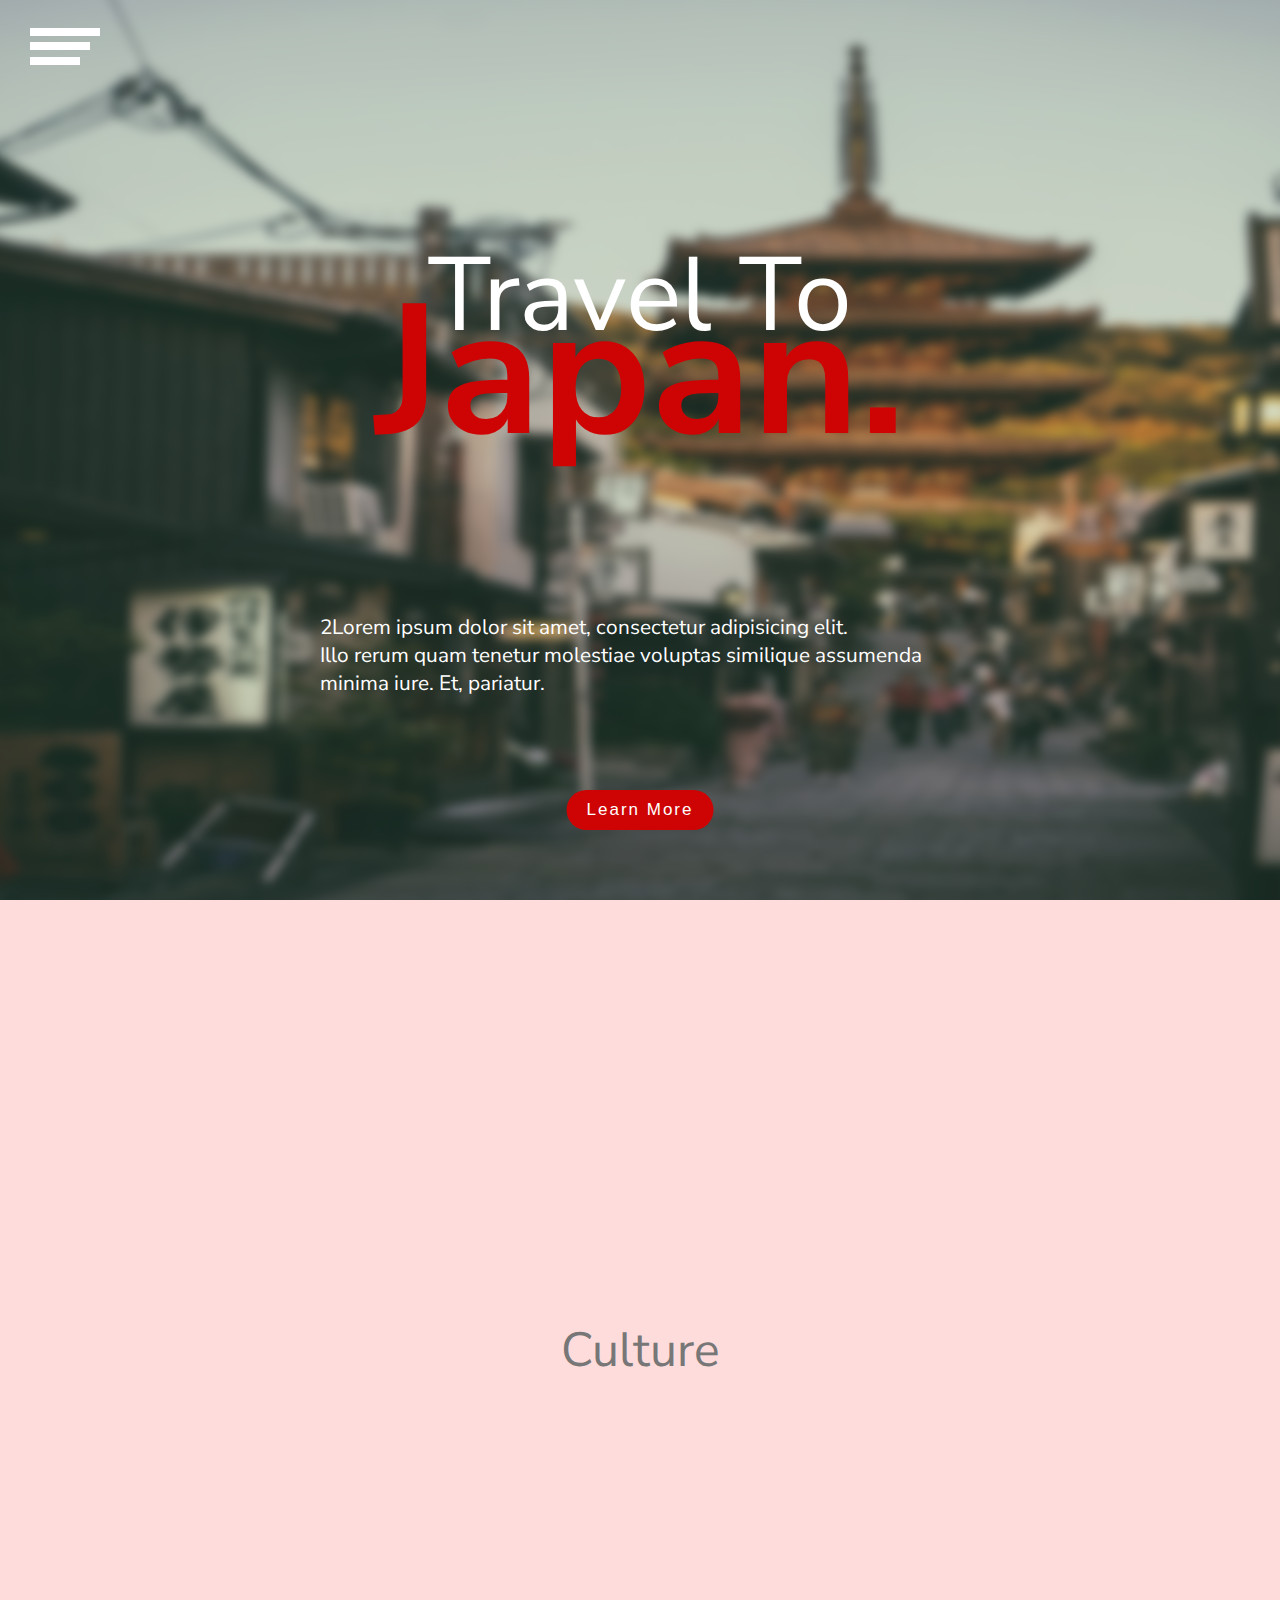
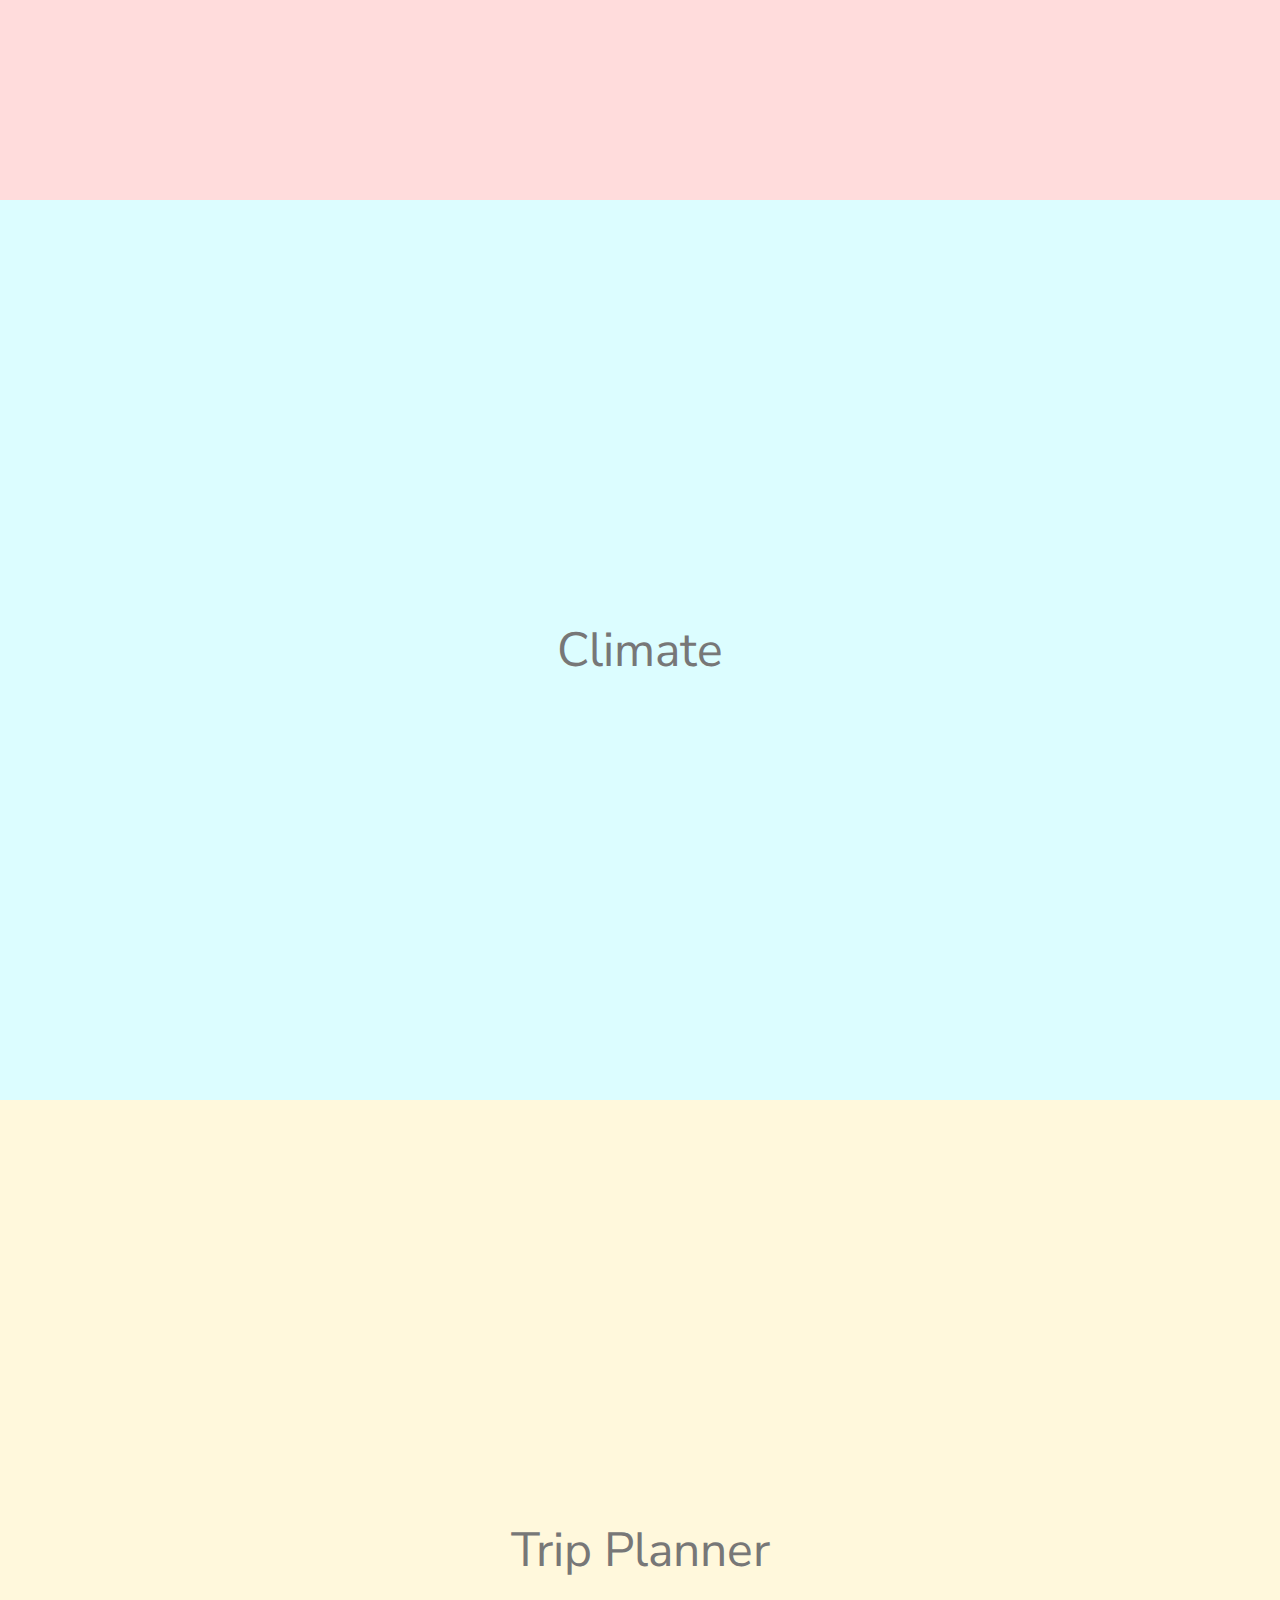
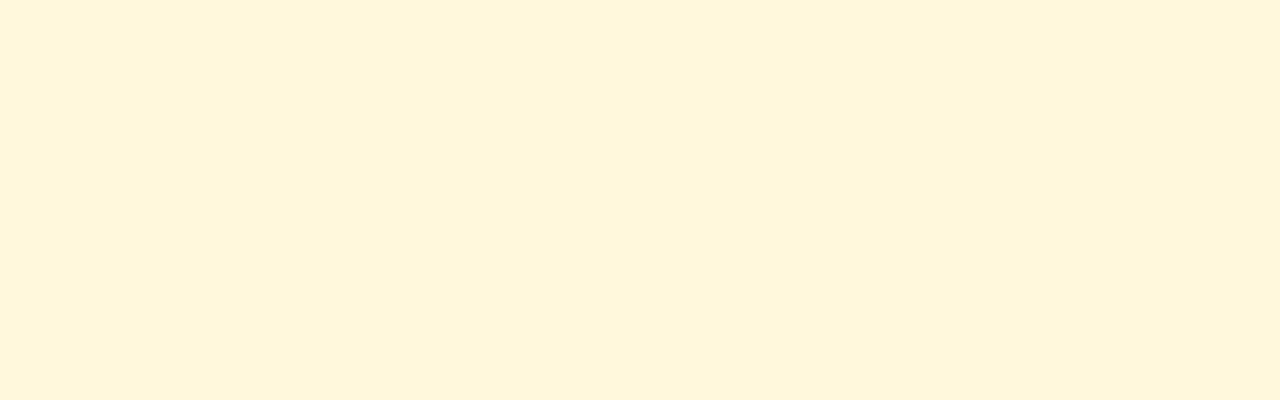
<file: index.html>
<!DOCTYPE html>
<html lang="en">
<head>
    <meta charset="UTF-8">
    <meta http-equiv="X-UA-Compatible" content="IE=edge">
    <meta name="viewport" content="width=device-width, initial-scale=1.0">
    <title>Travel Landing Page - Japan v5</title>
    <link rel="stylesheet" href="styles.css">
                      <!-- fav icon -->
<link rel="apple-touch-icon" sizes="57x57" href="images/favicon/apple-icon-57x57.png">
<link rel="apple-touch-icon" sizes="60x60" href="images/favicon/apple-icon-60x60.png">
<link rel="apple-touch-icon" sizes="72x72" href="images/favicon/apple-icon-72x72.png">
<link rel="apple-touch-icon" sizes="76x76" href="images/favicon/apple-icon-76x76.png">
<link rel="apple-touch-icon" sizes="114x114" href="images/favicon/apple-icon-114x114.png">
<link rel="apple-touch-icon" sizes="120x120" href="images/favicon/apple-icon-120x120.png">
<link rel="apple-touch-icon" sizes="144x144" href="images/favicon/apple-icon-144x144.png">
<link rel="apple-touch-icon" sizes="152x152" href="images/favicon/apple-icon-152x152.png">
<link rel="apple-touch-icon" sizes="180x180" href="images/favicon/apple-icon-180x180.png">
<link rel="icon" type="image/png" sizes="192x192"  href="images/favicon/android-icon-192x192.png">
<link rel="icon" type="image/png" sizes="32x32" href="images/favicon/favicon-32x32.png">
<link rel="icon" type="image/png" sizes="96x96" href="images/favicon/favicon-96x96.png">
<link rel="icon" type="image/png" sizes="16x16" href="images/favicon/favicon-16x16.png">
<link rel="manifest" href="/manifest.json">
<meta name="msapplication-TileColor" content="#ffffff">
<meta name="msapplication-TileImage" content="/ms-icon-144x144.png">
<meta name="theme-color" content="#ffffff">
  </head>
<body>
  <div class="landing">
    <nav>
      <div class="snav">
        <div class="hamburger-menu">
          <div id="topline" class="line line-1"></div>
          <div id="middleline" class="line line-2"></div>
          <div id="bottomline" class="line line-3"></div>
        </div>
        <ul class="nav-list">
          <li class="nav-item">
            <a href="index.html" class="nav-link">Home</a>
          </li>
          <li class="nav-item">
            <a href="#culture" class="nav-link">Culture</a>
          </li>
          <li class="nav-item">
            <a href="#climate" class="nav-link">Climate</a>
          </li>
          <li class="nav-item">
            <a href="#planner" class="nav-link">Trip Planner</a>
          </li>
        </ul>
      </div>
      <div class="main-nav">
        <ul>
          <a href="#">
            <li>Home</li>
          </a>
          <a href="#culture">
            <li>Culture</li>
          </a>
          <a href="#climate"> 
            <li>Climate</li>
          </a>
          <a href="#planner">
            <li>Trip Planner</li>
          </a>
        </ul>
      </div>
      <img class="search-icon" src="/images/search.png">
    </nav>
    <div class="grid-container">
      <main>
        <h1>Travel To<span>Japan.</span></h1>
          <p class="desc">
            2Lorem ipsum dolor sit amet, consectetur adipisicing elit.<br>
            Illo rerum quam tenetur molestiae voluptas similique assumenda<br>
            minima iure. Et, pariatur.
          </p>
          <a href="info.html">
            <button type="button">Learn More</button>
          </a>
      </main>
      <section class="slideshow">
        <img src="/images/kyoto.jpg" alt="">
      </section>
    </div>
  </div> 
  <section class="sec" id="culture">Culture</section>
  <section class="sec" id="climate">Climate</section>
  <section class="sec" id="planner">Trip Planner</section>
  <script src="script.js"></script>
</body>
</html>
</file>
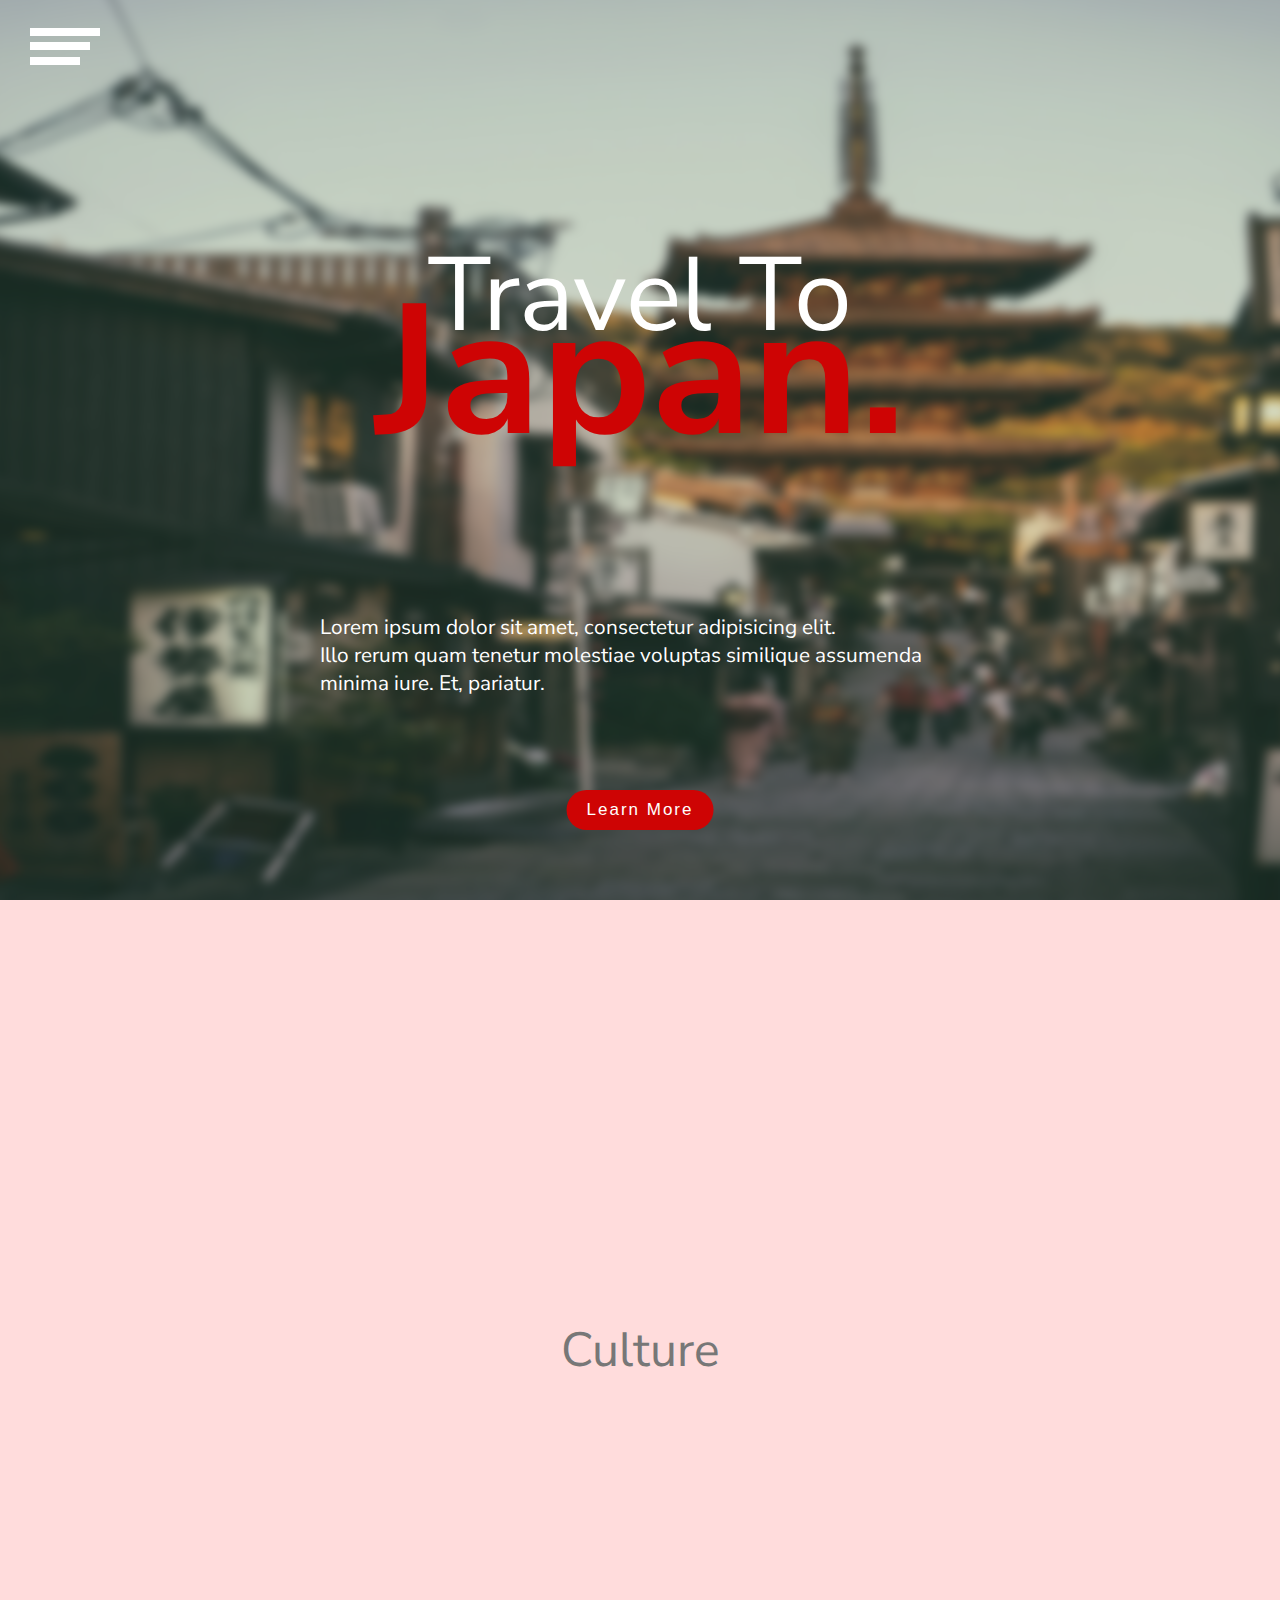
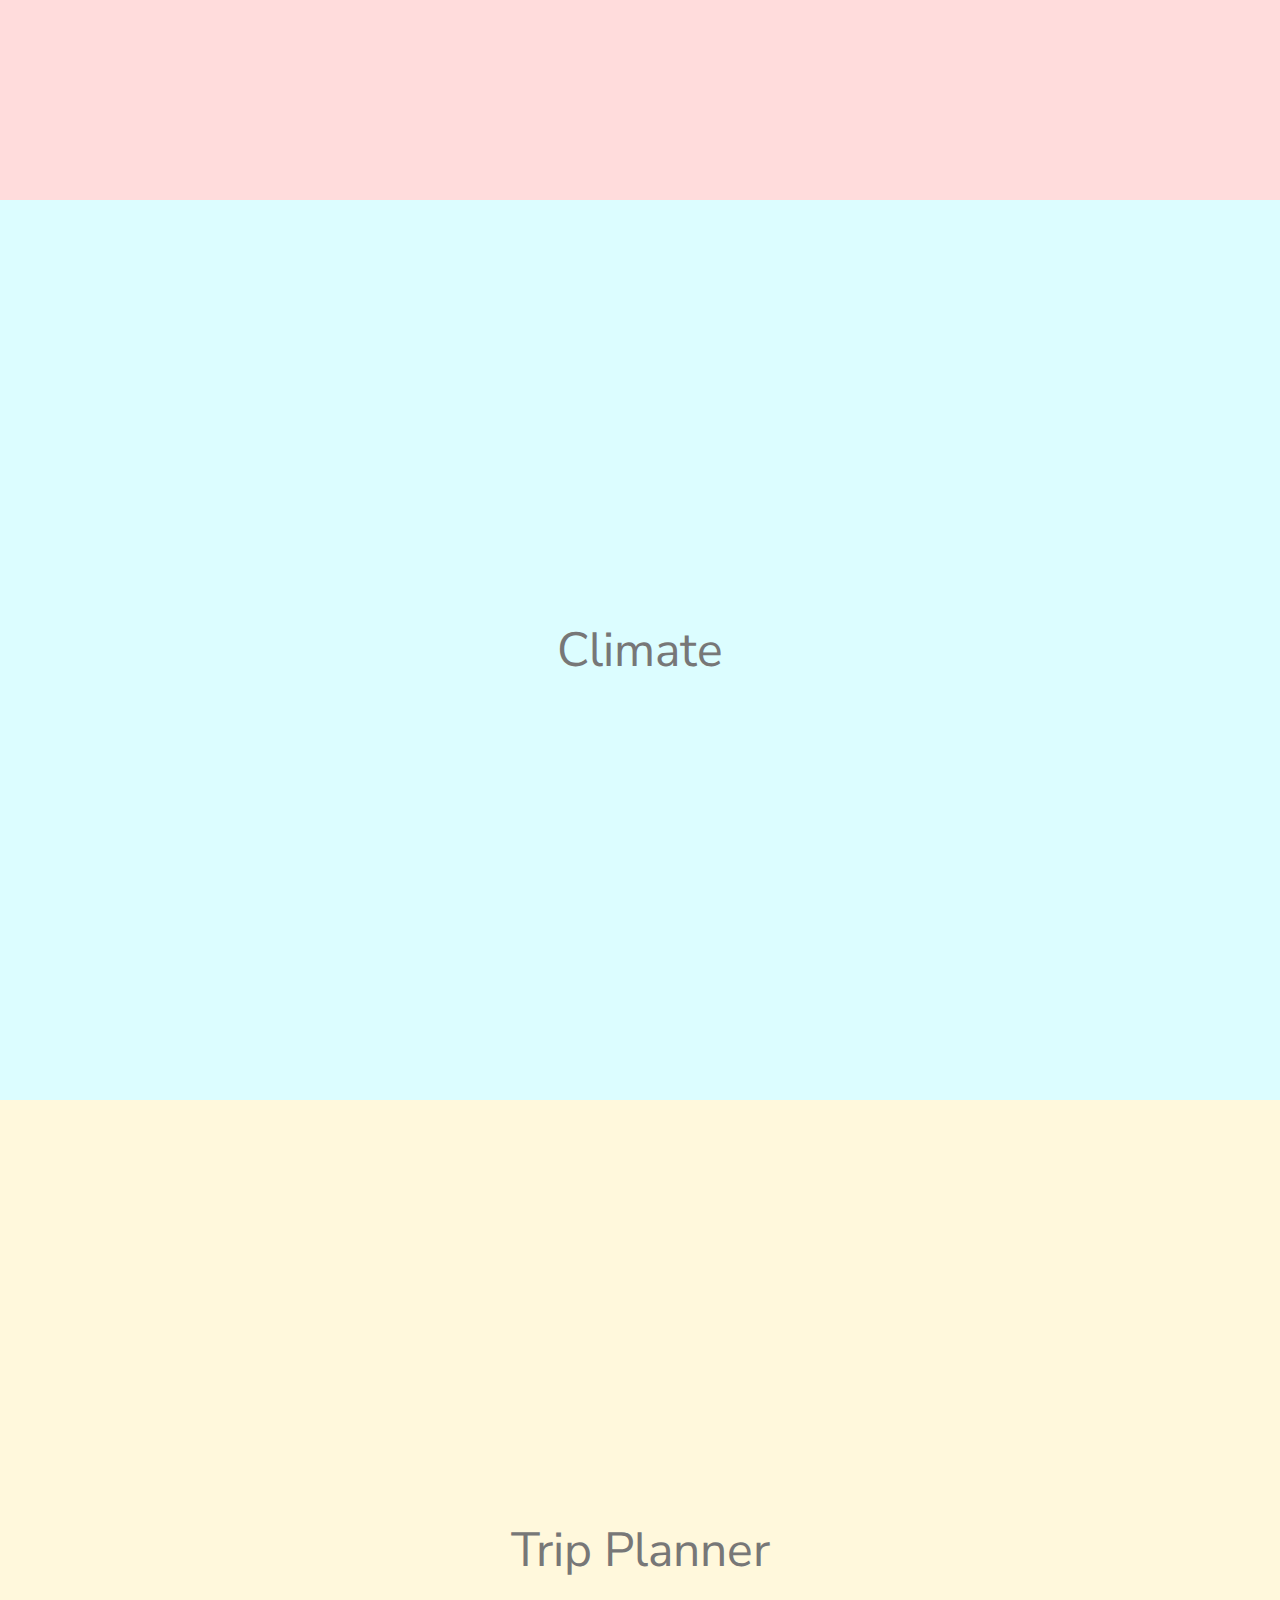
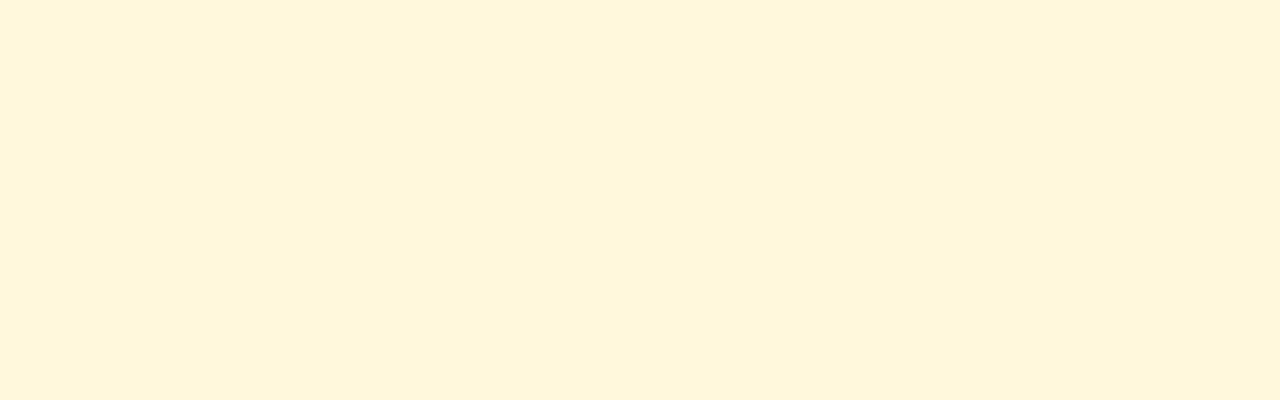
<file: Travel Landing Page/index.html>
<!DOCTYPE html>
<html lang="en">
<head>
    <meta charset="UTF-8">
    <meta http-equiv="X-UA-Compatible" content="IE=edge">
    <meta name="viewport" content="width=device-width, initial-scale=1.0">
    <title>Travel Landing Page - Japan</title>
    <link rel="stylesheet" href="styles.css">
                      <!-- fav icon -->
<link rel="apple-touch-icon" sizes="57x57" href="images/favicon/apple-icon-57x57.png">
<link rel="apple-touch-icon" sizes="60x60" href="images/favicon/apple-icon-60x60.png">
<link rel="apple-touch-icon" sizes="72x72" href="images/favicon/apple-icon-72x72.png">
<link rel="apple-touch-icon" sizes="76x76" href="images/favicon/apple-icon-76x76.png">
<link rel="apple-touch-icon" sizes="114x114" href="images/favicon/apple-icon-114x114.png">
<link rel="apple-touch-icon" sizes="120x120" href="images/favicon/apple-icon-120x120.png">
<link rel="apple-touch-icon" sizes="144x144" href="images/favicon/apple-icon-144x144.png">
<link rel="apple-touch-icon" sizes="152x152" href="images/favicon/apple-icon-152x152.png">
<link rel="apple-touch-icon" sizes="180x180" href="images/favicon/apple-icon-180x180.png">
<link rel="icon" type="image/png" sizes="192x192"  href="images/favicon/android-icon-192x192.png">
<link rel="icon" type="image/png" sizes="32x32" href="images/favicon/favicon-32x32.png">
<link rel="icon" type="image/png" sizes="96x96" href="images/favicon/favicon-96x96.png">
<link rel="icon" type="image/png" sizes="16x16" href="images/favicon/favicon-16x16.png">
<link rel="manifest" href="/manifest.json">
<meta name="msapplication-TileColor" content="#ffffff">
<meta name="msapplication-TileImage" content="/ms-icon-144x144.png">
<meta name="theme-color" content="#ffffff">
  </head>
<body>
  <div class="landing">
    <nav>
      <div class="snav">
        <div class="hamburger-menu">
          <div id="topline" class="line line-1"></div>
          <div id="middleline" class="line line-2"></div>
          <div id="bottomline" class="line line-3"></div>
        </div>
        <ul class="nav-list">
          <li class="nav-item">
            <a href="index.html" class="nav-link">Home</a>
          </li>
          <li class="nav-item">
            <a href="#culture" class="nav-link">Culture</a>
          </li>
          <li class="nav-item">
            <a href="#climate" class="nav-link">Climate</a>
          </li>
          <li class="nav-item">
            <a href="#planner" class="nav-link">Trip Planner</a>
          </li>
        </ul>
      </div>
      <div class="main-nav">
        <ul>
          <a href="#">
            <li>Home</li>
          </a>
          <a href="#culture">
            <li>Culture</li>
          </a>
          <a href="#climate"> 
            <li>Climate</li>
          </a>
          <a href="#planner">
            <li>Trip Planner</li>
          </a>
        </ul>
      </div>
      <img class="search-icon" src="/images/search.png">
    </nav>
    <div class="grid-container">
      <main>
        <h1>Travel To<span>Japan.</span></h1>
          <p class="desc">
            Lorem ipsum dolor sit amet, consectetur adipisicing elit.<br>
            Illo rerum quam tenetur molestiae voluptas similique assumenda<br>
            minima iure. Et, pariatur.
          </p>
          <a href="info.html">
            <button type="button">Learn More</button>
          </a>
      </main>
      <section class="slideshow">
        <img src="/images/kyoto.jpg" alt="">
      </section>
    </div>
  </div> 
  <section class="sec" id="culture">Culture</section>
  <section class="sec" id="climate">Climate</section>
  <section class="sec" id="planner">Trip Planner</section>
  <script src="script.js"></script>
</body>
</html>
</file>
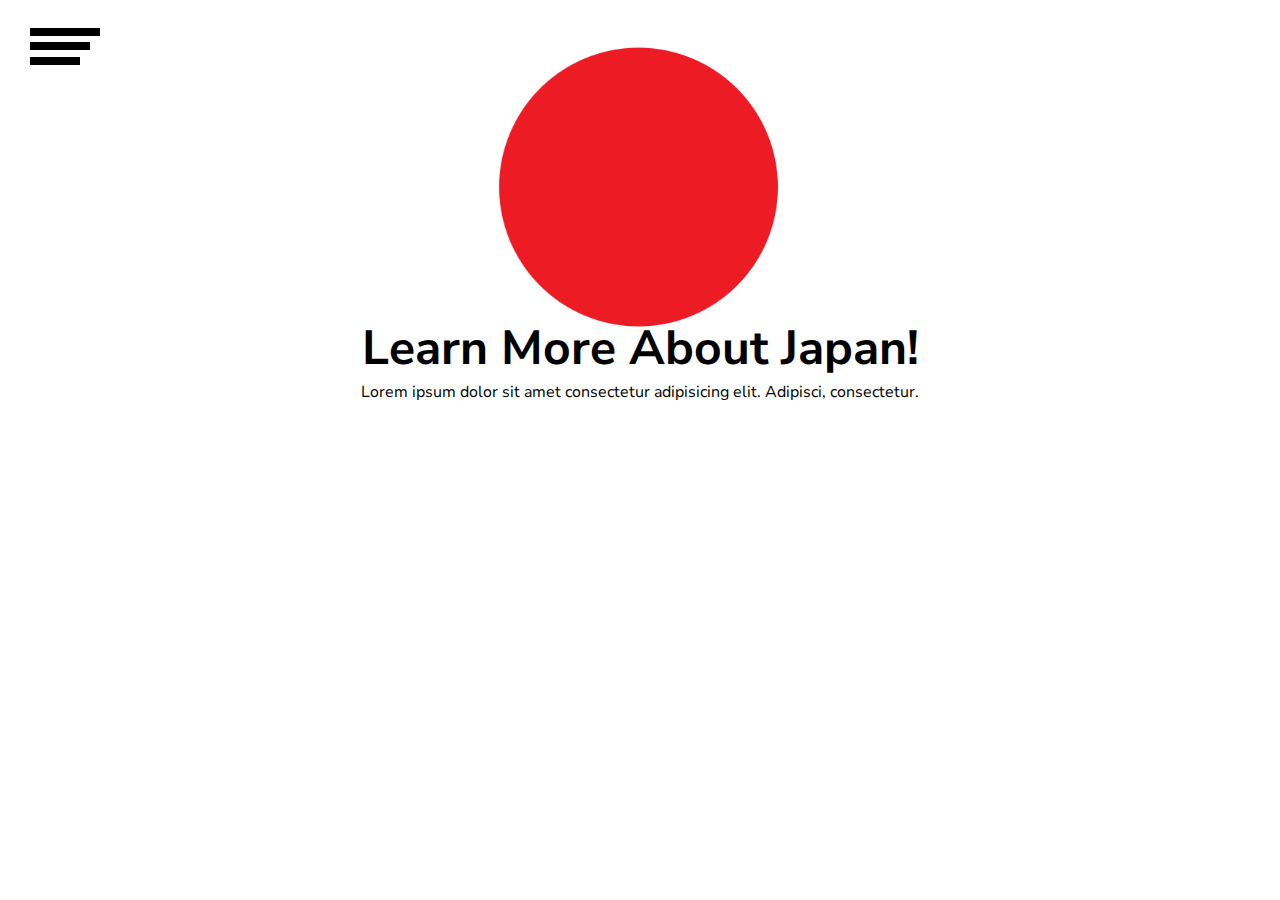
<file: Travel Landing Page/info.html>
<!DOCTYPE html>
<html lang="en">
<head>
    <meta charset="UTF-8">
    <meta http-equiv="X-UA-Compatible" content="IE=edge">
    <meta name="viewport" content="width=device-width, initial-scale=1.0">
    <title>Travel Landing Page - Japan</title>
    <link rel="stylesheet" href="learn.css">
                      <!-- fav icon -->
<link rel="apple-touch-icon" sizes="57x57" href="images/favicon/apple-icon-57x57.png">
<link rel="apple-touch-icon" sizes="60x60" href="images/favicon/apple-icon-60x60.png">
<link rel="apple-touch-icon" sizes="72x72" href="images/favicon/apple-icon-72x72.png">
<link rel="apple-touch-icon" sizes="76x76" href="images/favicon/apple-icon-76x76.png">
<link rel="apple-touch-icon" sizes="114x114" href="images/favicon/apple-icon-114x114.png">
<link rel="apple-touch-icon" sizes="120x120" href="images/favicon/apple-icon-120x120.png">
<link rel="apple-touch-icon" sizes="144x144" href="images/favicon/apple-icon-144x144.png">
<link rel="apple-touch-icon" sizes="152x152" href="images/favicon/apple-icon-152x152.png">
<link rel="apple-touch-icon" sizes="180x180" href="images/favicon/apple-icon-180x180.png">
<link rel="icon" type="image/png" sizes="192x192" href="images/favicon/android-icon-192x192.png">
<link rel="icon" type="image/png" sizes="32x32" href="images/favicon/favicon-32x32.png">
<link rel="icon" type="image/png" sizes="96x96" href="images/favicon/favicon-96x96.png">
<link rel="icon" type="image/png" sizes="16x16" href="images/favicon/favicon-16x16.png">
<link rel="manifest" href="/manifest.json">
<meta name="msapplication-TileColor" content="#ffffff">
<meta name="msapplication-TileImage" content="/ms-icon-144x144.png">
<meta name="theme-color" content="#ffffff">
  </head>
<body>
  <!--
  <img class="hero-bg" src="/images/jp-flag.jpg" alt="">
  -->
  <nav>
    <div class="snav">
      <div class="hamburger-menu">
        <div id="topline" class="line line-1"></div>
        <div id="middleline" class="line line-2"></div>
        <div id="bottomline" class="line line-3"></div>
      </div>
      <ul class="nav-list">
        <li class="nav-item">
          <a href="index.html" class="nav-link">Home</a>
        </li>
        <li class="nav-item">
          <a href="index.html#culture" class="nav-link">Culture</a>
        </li>
        <li class="nav-item">
          <a href="index.html#climate" class="nav-link">Climate</a>
        </li>
        <li class="nav-item">
          <a href="index.html#planner" class="nav-link">Trip Planner</a>
        </li>
      </ul>
    </div>
    <div class="main-nav">
      <ul>
        <a href="index.html#">
          <li>Home</li>
        </a>
        <a href="index.html#culture">
          <li>Culture</li>
        </a>
        <a href="index.html#climate"> 
          <li>Climate</li>
        </a>
        <a href="index.html#planner">
          <li>Trip Planner</li>
        </a>
      </ul>
    </div>
    <img class="search-icon" src="/images/search.png">
  </nav>
  <article class="learn-more">
      <h1>
        Learn More About Japan!
      </h1>
      <p>
        Lorem ipsum dolor sit amet consectetur adipisicing elit. Adipisci, consectetur.
      </p>
    
  </article>
  <script src="script.js"></script>
</body>
</html>
</file>
<file: styles.css>
/* Fonts */

  @import url('https://fonts.googleapis.com/css2?family=Nunito+Sans:ital@1&display=swap');
  @import url('https://fonts.googleapis.com/css2?family=Nunito+Sans:ital,wght@1,600&display=swap');

  @import url('https://fonts.googleapis.com/css2?family=Nunito+Sans:wght@600&display=swap');
  @import url('https://fonts.googleapis.com/css2?family=Nunito+Sans:wght@700&display=swap');
  @import url('https://fonts.googleapis.com/css2?family=Nunito+Sans&display=swap');


                /* Default */
*{
  margin: 0;
  padding: 0;
  /*
  transition: all .2s linear;
  */
}
html{
  scroll-behavior: smooth;
  overflow-x: hidden;
}
body{
  font-family: 'Nunito Sans', sans-serif;
  overflow-x: hidden;
}


                /* Grid */
.grid-container{
  display: grid;
  grid-template-columns: 1fr .6fr;
  grid-template-rows: 1fr;
  height: 100vh;
  /*
  margin: 2em;
  */
  width: auto;
}


                /* Navigation */
  nav{
    z-index: 1000000;
    top: 25px;
    position: relative;
  }
  .snav{
    position: fixed;
    z-index: 500;
  }
  .nav-list{
    font-weight: 700;
    text-align: center;
    background: #777;
    position: fixed;
    width: 300px;
    height: 100vh;
    right: -300px;
    top: 0;
    padding-top: 25px;
    z-index: -1;
    transition: left .8s cubic-bezier(1, 0, 0, 1);  
  }
  .change .nav-list{
    left: 0;
  }
  .nav-link{
    text-decoration: none;
    list-style: none;
    position: relative;
    top: 30vh;
    color: white;
    text-transform: uppercase;
  }
  .nav-item{
    margin: 25px;
    list-style: none;
  }
  .nav-link:hover{
    text-decoration: underline;
  }




    .hamburger-menu{
      width: 50px;
      height: 30px;
      position: relative;
      left: 30px;
      display: flex;
      flex-direction: column;
      justify-content: space-around;
    }
    .line{
      background: black;
      width: 100%;
      /*
      transition: all 0.8s;
      */
    }
    .line-1{
      width: 50px;
      height: 5px;
    }
    .line-2{
      width: 40px;
      height: 5px;
    }
    .line-3{
      width: 30px;
      height: 5px;
    }

/* Open Menu */
.change #topline{
  transform: rotateZ(-405deg) translate(-8px, 6px);
}
.change #middleline{
  opacity: 0;
}
.change #bottomline{
  transform: rotateZ(405deg) translate(-8px, -6px);
  width: 50px;
}

  .landing{
    position: relative;
    top: 0;
    height: 100vh;
  }
  .main-nav{
    font-style: italic;
    font-weight: 600;
    position: fixed;
    right: 0;
    margin-right: 40%;
  }
    .main-nav li{
      display: inline;
      padding-left: 50px;
    }
    .main-nav a{
      list-style: none;
      text-decoration: none;
      color: black;
    }
    .main-nav li:hover{
      color: hotpink;
      text-decoration: underline;
      cursor: pointer;
    }

.search-icon{
  width: 40px;
  position: fixed;
  right: 0;
  margin-right: 10px;
  opacity: 0;
}



                /* Main */
.slideshow{
  grid-row-start: 1;
  grid-row-end: 2;
  grid-column-start: 2;
  grid-column-end: 3;
  position: relative;
  z-index: -1;
  width: 100%;
  height: 100%;
}
  .slideshow img{
  height: 100%;
  width: 100%;
  }

main{
  grid-row-start: 1;
  grid-row-end: 2;
  grid-column-start: 1;
  grid-column-end: 2;
}
  main h1{
    font-size: 6.5rem;
    position: relative;
    text-align: center;
    top: 25%;
    font-weight: 400;
  }
  main h1 span{
    font-size: 11.5rem;
    display: block;
    position: relative;
    text-align: center;
    bottom: 120px;
    color: rgb(206, 4, 4);
    font-weight: 700;
  }
  main .desc{
    text-align: left;
    position: relative;
    top: 180px;
    font-size: 1.3rem;
    margin: auto;
    width: 50%;
    font-weight: 400;
  }
  main button{
    background:#ce0404;
    border-radius: 42px;
    border: none;
    display: inline-block;
    cursor:pointer;
    color:#ffffff;
    font-size:17px;
    padding: 10px 20px;
    text-decoration:none;
    position: relative;
    top: 25vh;
    left: 45%;
    letter-spacing: 2px;
  }
.sec{
  min-height: 100vh;
  width: 100vw;
  display: flex;
  align-items: center;
  justify-content: center;
  font-size: 3rem;
  color: #777;
}
#culture{
  background: rgb(255, 220, 220);
  position: relative;
  top: 0;
  width: 100vw;
}
#climate{
  background: rgb(220, 253, 255);
  position: relative;
  top: 0;
  width: 100vw;
}
#planner{
  background: cornsilk;
  position: relative;
  top: 0;
  width: 100vw;
}











/* Responsive Design */


          /* Navigation */


/* Small Laptop */
  @media (max-width: 1312px){
    .line{
      background: white;
    }
    .main-nav{
      display: none;
    }
    .hamburger-menu{
      width: 50px;
      height: 43px;
      position: relative;
      left: 30px;
      display: flex;
      flex-direction: column;
      justify-content: space-around;
    }
    .line-1{
      width: 70px;
      height: 8px;
    }
    .line-2{
      width: 60px;
      height: 8px;
    }
    .line-3{
      width: 50px;
      height: 8px;
    }
    .search-icon{
      width: 50px;
      position: fixed;
      right: 0;
      margin-right: 10px;
      opacity: 0;
    }
    /* Open Menu */
      .change #bottomline{
        transform: rotateZ(405deg) translate(-14px, -13px);
        width: 70px;
      }
  }
/* Mobile */
  @media (max-width: 688px){
  .search-icon{
    opacity: 0;
  }
  .hamburger-menu{
    width: 50px;
    height: 30px;
    position: relative;
    left: 30px;
    display: flex;
    flex-direction: column;
    justify-content: space-around;
  }
  .line{
    background: white;
    width: 100%;
  }
  .line-1{
    width: 50px;
    height: 5px;
  }
  .line-2{
    width: 40px;
    height: 5px;
  }
  .line-3{
    width: 30px;
    height: 5px;
  }
/* Open Menu */
  .change #topline{
    transform: rotateZ(-405deg) translate(-1px, 1px);
    width: 50px;
  }
/* Open Menu */
  .change #bottomline{
    transform: rotateZ(405deg) translate(-14px, -14px);
    width: 50px;
  }
}  
      

       
          /* Slide */


/* Small Laptop */
  @media (max-width: 1312px){
    .slideshow{
      position: absolute;
      top: 0;
    }
    .slideshow img{
      width: 100vw;
      height: 100vh;
      filter: blur(5px);
      transform: scale(1.1);
    }
  }
/* Mobile */
@media (max-width: 688px){
  .slideshow img{
    transform: scale(2.1);
    object-position: -200px -100px;
    width: 100vmax;
    overflow-x: hidden;
  }
  .slideshow{
    overflow-x: hidden;
  }
}
  
          /* Main */


/* Small Laptop */
  @media (max-width: 1312px){
    .grid-container{
      display: block;
    }
    main h1{
      position: relative;
      top: 25vh;
      color: white;
    }
    main .desc{
      color: white;
      position: relative;
      top: 220px;
      min-width: 1000px;
      left: 20vh;
    }
    main button{
      position: absolute;
      margin: 0;
      top: 90vh;
      left: 50%;
      -ms-transform: translate(-50%, -50%);
      transform: translate(-50%, -50%);
    }
  }
/* Tablet */
@media (max-width: 992px){
  main h1{
    font-size: 11.4vmin;
  }
  main h1 span{
    font-size: 20vmin;
    position: absolute;
    top: 25px;
    margin-left: 20vw;
  }
  main .desc{
    position: relative;
    top: 45vh;
    min-width: 500px;
    left: 1vh;
  }
  main button{
    position: relative;
    top: 55vh;
  }
}
/* Mobile */
@media (max-width: 688px){
  main h1{
    position: relative;
    top: 30vh;
  }
  main .desc{
    top: 45vh;
    min-width: 300px;
    left: 0;
  }
  main button{
    position: relative;
    top: 55vh;
  }
}




/*
  @media (min-width: 1312px){
    body{
    }  
  }
  @media (max-width: 688px){
    body{
      opacity: ;
    }  
  }
*/
</file>
<file: Travel Landing Page/styles.css>
/* Fonts */

  @import url('https://fonts.googleapis.com/css2?family=Nunito+Sans:ital@1&display=swap');
  @import url('https://fonts.googleapis.com/css2?family=Nunito+Sans:ital,wght@1,600&display=swap');

  @import url('https://fonts.googleapis.com/css2?family=Nunito+Sans:wght@600&display=swap');
  @import url('https://fonts.googleapis.com/css2?family=Nunito+Sans:wght@700&display=swap');
  @import url('https://fonts.googleapis.com/css2?family=Nunito+Sans&display=swap');


                /* Default */
*{
  margin: 0;
  padding: 0;
  /*
  transition: all .2s linear;
  */
}
html{
  scroll-behavior: smooth;
  overflow-x: hidden;
}
body{
  font-family: 'Nunito Sans', sans-serif;
  overflow-x: hidden;
}


                /* Grid */
.grid-container{
  display: grid;
  grid-template-columns: 1fr .6fr;
  grid-template-rows: 1fr;
  height: 100vh;
  /*
  margin: 2em;
  */
  width: auto;
}


                /* Navigation */
  nav{
    z-index: 1000000;
    top: 25px;
    position: relative;
  }
  .snav{
    position: fixed;
    z-index: 500;
  }
  .nav-list{
    font-weight: 700;
    text-align: center;
    background: #777;
    position: fixed;
    width: 300px;
    height: 100vh;
    right: -300px;
    top: 0;
    padding-top: 25px;
    z-index: -1;
    transition: left .8s cubic-bezier(1, 0, 0, 1);  
  }
  .change .nav-list{
    left: 0;
  }
  .nav-link{
    text-decoration: none;
    list-style: none;
    position: relative;
    top: 30vh;
    color: white;
    text-transform: uppercase;
  }
  .nav-item{
    margin: 25px;
    list-style: none;
  }
  .nav-link:hover{
    text-decoration: underline;
  }




    .hamburger-menu{
      width: 50px;
      height: 30px;
      position: relative;
      left: 30px;
      display: flex;
      flex-direction: column;
      justify-content: space-around;
    }
    .line{
      background: black;
      width: 100%;
    
      transition: all 0.8s;
  
    }
    .line-1{
      width: 50px;
      height: 5px;
    }
    .line-2{
      width: 40px;
      height: 5px;
    }
    .line-3{
      width: 30px;
      height: 5px;
    }

/* Open Menu */
.change #topline{
  transform: rotateZ(-405deg) translate(-8px, 6px);
}
.change #middleline{
  opacity: 0;
}
.change #bottomline{
  transform: rotateZ(405deg) translate(-8px, -6px);
  width: 50px;
}

  .landing{
    position: relative;
    top: 0;
    height: 100vh;
  }
  .main-nav{
    font-style: italic;
    font-weight: 600;
    position: fixed;
    right: 0;
    margin-right: 40%;
  }
    .main-nav li{
      display: inline;
      padding-left: 50px;
    }
    .main-nav a{
      list-style: none;
      text-decoration: none;
      color: black;
    }
    .main-nav li:hover{
      color: hotpink;
      text-decoration: underline;
      cursor: pointer;
    }

.search-icon{
  width: 40px;
  position: fixed;
  right: 0;
  margin-right: 10px;
  opacity: 0;
}



                /* Main */
.slideshow{
  grid-row-start: 1;
  grid-row-end: 2;
  grid-column-start: 2;
  grid-column-end: 3;
  position: relative;
  z-index: -1;
  width: 100%;
  height: 100%;
}
  .slideshow img{
  height: 100%;
  width: 100%;
  }

main{
  grid-row-start: 1;
  grid-row-end: 2;
  grid-column-start: 1;
  grid-column-end: 2;
}
  main h1{
    font-size: 6.5rem;
    position: relative;
    text-align: center;
    top: 25%;
    font-weight: 400;
  }
  main h1 span{
    font-size: 11.5rem;
    display: block;
    position: relative;
    text-align: center;
    bottom: 120px;
    color: rgb(206, 4, 4);
    font-weight: 700;
  }
  main .desc{
    text-align: left;
    position: relative;
    top: 180px;
    font-size: 1.3rem;
    margin: auto;
    width: 50%;
    font-weight: 400;
  }
  main button{
    background:#ce0404;
    border-radius: 42px;
    border: none;
    display: inline-block;
    cursor:pointer;
    color:#ffffff;
    font-size:17px;
    padding: 10px 20px;
    text-decoration:none;
    position: relative;
    top: 25vh;
    left: 45%;
    letter-spacing: 2px;
  }
.sec{
  min-height: 100vh;
  width: 100vw;
  display: flex;
  align-items: center;
  justify-content: center;
  font-size: 3rem;
  color: #777;
}
#culture{
  background: rgb(255, 220, 220);
  position: relative;
  top: 0;
  width: 100vw;
}
#climate{
  background: rgb(220, 253, 255);
  position: relative;
  top: 0;
  width: 100vw;
}
#planner{
  background: cornsilk;
  position: relative;
  top: 0;
  width: 100vw;
}











/* Responsive Design */


          /* Navigation */


/* Small Laptop */
  @media (max-width: 1312px){
    .line{
      background: white;
    }
    .main-nav{
      display: none;
    }
    .hamburger-menu{
      width: 50px;
      height: 43px;
      position: relative;
      left: 30px;
      display: flex;
      flex-direction: column;
      justify-content: space-around;
    }
    .line-1{
      width: 70px;
      height: 8px;
    }
    .line-2{
      width: 60px;
      height: 8px;
    }
    .line-3{
      width: 50px;
      height: 8px;
    }
    .search-icon{
      width: 50px;
      position: fixed;
      right: 0;
      margin-right: 10px;
      opacity: 0;
    }
    /* Open Menu */
      .change #bottomline{
        transform: rotateZ(405deg) translate(-14px, -13px);
        width: 70px;
      }
  }
/* Mobile */
  @media (max-width: 688px){
  .search-icon{
    opacity: 0;
  }
  .hamburger-menu{
    width: 50px;
    height: 30px;
    position: relative;
    left: 30px;
    display: flex;
    flex-direction: column;
    justify-content: space-around;
  }
  .line{
    background: white;
    width: 100%;
  }
  .line-1{
    width: 50px;
    height: 5px;
  }
  .line-2{
    width: 40px;
    height: 5px;
  }
  .line-3{
    width: 30px;
    height: 5px;
  }
/* Open Menu */
  .change #topline{
    transform: rotateZ(-405deg) translate(-1px, 1px);
    width: 50px;
  }
/* Open Menu */
  .change #bottomline{
    transform: rotateZ(405deg) translate(-14px, -14px);
    width: 50px;
  }
}  
      

       
          /* Slide */


/* Small Laptop */
  @media (max-width: 1312px){
    .slideshow{
      position: absolute;
      top: 0;
    }
    .slideshow img{
      width: 100vw;
      height: 100vh;
      filter: blur(5px);
      transform: scale(1.1);
    }
  }
/* Mobile */
@media (max-width: 688px){
  .slideshow img{
    transform: scale(2.1);
    object-position: -200px -100px;
    width: 100vmax;
    overflow-x: hidden;
  }
  .slideshow{
    overflow-x: hidden;
  }
}
  
          /* Main */


/* Small Laptop */
  @media (max-width: 1312px){
    .grid-container{
      display: block;
    }
    main h1{
      position: relative;
      top: 25vh;
      color: white;
    }
    main .desc{
      color: white;
      position: relative;
      top: 220px;
      min-width: 1000px;
      left: 20vh;
    }
    main button{
      position: absolute;
      margin: 0;
      top: 90vh;
      left: 50%;
      -ms-transform: translate(-50%, -50%);
      transform: translate(-50%, -50%);
    }
  }
/* Tablet */
@media (max-width: 992px){
  main h1{
    font-size: 11.4vmin;
  }
  main h1 span{
    font-size: 20vmin;
    position: absolute;
    top: 25px;
    margin-left: 20vw;
  }
  main .desc{
    position: relative;
    top: 45vh;
    min-width: 500px;
    left: 1vh;
  }
  main button{
    position: relative;
    top: 55vh;
  }
}
/* Mobile */
@media (max-width: 688px){
  main h1{
    position: relative;
    top: 30vh;
  }
  main .desc{
    top: 45vh;
    min-width: 300px;
    left: 0;
  }
  main button{
    position: relative;
    top: 55vh;
  }
}




/*
  @media (min-width: 1312px){
    body{
    }  
  }
  @media (max-width: 688px){
    body{
      opacity: ;
    }  
  }
*/
</file>
<file: Travel Landing Page/learn.css>
/* Fonts */
@import url('https://fonts.googleapis.com/css2?family=Nunito+Sans:ital@1&display=swap');
@import url('https://fonts.googleapis.com/css2?family=Nunito+Sans:ital,wght@1,600&display=swap');
      
@import url('https://fonts.googleapis.com/css2?family=Nunito+Sans:wght@600&display=swap');
@import url('https://fonts.googleapis.com/css2?family=Nunito+Sans:wght@700&display=swap');
@import url('https://fonts.googleapis.com/css2?family=Nunito+Sans&display=swap');
      
      
          /* Fonts */

  @import url('https://fonts.googleapis.com/css2?family=Nunito+Sans:ital@1&display=swap');
  @import url('https://fonts.googleapis.com/css2?family=Nunito+Sans:ital,wght@1,600&display=swap');

  @import url('https://fonts.googleapis.com/css2?family=Nunito+Sans:wght@600&display=swap');
  @import url('https://fonts.googleapis.com/css2?family=Nunito+Sans:wght@700&display=swap');
  @import url('https://fonts.googleapis.com/css2?family=Nunito+Sans&display=swap');


                /* Default */
*{
  margin: 0;
  padding: 0;
  /*
  transition: all .2s linear;
  */
}
html{
  scroll-behavior: smooth;
  overflow-x: hidden;
}
body{
  font-family: 'Nunito Sans', sans-serif;

  background-image: url(/images/jp-flag.jpg);
  background-position: 50% 10%;
  background-size: 50%;
  background-repeat: no-repeat;

}



                /* Navigation */
  nav{
    z-index: 1000000;
    top: 25px;
    position: relative;
  }
  .snav{
    position: fixed;
    z-index: 500;
  }
  .nav-list{
    font-weight: 700;
    text-align: center;
    background: #777;
    position: fixed;
    width: 300px;
    height: 100vh;
    right: -300px;
    top: 0;
    padding-top: 25px;
    z-index: -1;
    transition: left .8s cubic-bezier(1, 0, 0, 1);  
  }
  .change .nav-list{
    left: 0;
  }
  .nav-link{
    text-decoration: none;
    list-style: none;
    position: relative;
    top: 30vh;
    color: white;
    text-transform: uppercase;
  }
  .nav-item{
    margin: 25px;
    list-style: none;
  }
  .nav-link:hover{
    text-decoration: underline;
  }




  .hamburger-menu{
    width: 50px;
    height: 30px;
    position: relative;
    left: 30px;
    display: flex;
    flex-direction: column;
    justify-content: space-around;
  }
  .line{
    background: black;
    width: 100%;
    transition: all 0.8s;
  }
  .line-1{
    width: 50px;
    height: 5px;
  }
  .line-2{
    width: 40px;
    height: 5px;
  }
  .line-3{
    width: 30px;
    height: 5px;
  }
  /* Open Menu */
  .change #topline{
    transform: rotateZ(-405deg) translate(-8px, 6px);
  }
  .change #middleline{
    opacity: 0;
  }
  .change #bottomline{
    transform: rotateZ(405deg) translate(-8px, -6px);
    width: 50px;
  }

  .landing{
    position: relative;
    top: 0;
    height: 100vh;
  }
  .main-nav{
    font-style: italic;
    font-weight: 600;
    position: fixed;
    right: 0;
    margin-right: 40%;
  }
    .main-nav li{
      display: inline;
      padding-left: 50px;
    }
    .main-nav a{
      list-style: none;
      text-decoration: none;
      color: black;
    }
    .main-nav li:hover{
      color: hotpink;
      text-decoration: underline;
      cursor: pointer;
    }

.search-icon{
  width: 40px;
  position: fixed;
  right: 0;
  margin-right: 10px;
  opacity: 0;
}
article{
  position: relative;
  top: 35vh;
  text-align: center;
}
h1{
  font-size: 3rem;
}




 /* Responsive Design */


          /* Navigation */


/* Small Laptop */
@media (max-width: 1312px){
  .line{
    background: black;
  }
  .hamburger-menu{
    width: 50px;
    height: 43px;
    position: relative;
    left: 30px;
    display: flex;
    flex-direction: column;
    justify-content: space-around;
  }
  .line-1{
    width: 70px;
    height: 8px;
  }
  .line-2{
    width: 60px;
    height: 8px;
  }
  .line-3{
    width: 50px;
    height: 8px;
  }
  .main-nav{
    opacity: 0;
  }
  .search-icon{
    width: 50px;
    position: fixed;
    right: 0;
    margin-right: 10px;
    opacity: 0;
  }
  /* Open Menu */
  .change #bottomline{
    transform: rotateZ(405deg) translate(-14px, -13px);
    width: 70px;
  }
}
/* Mobile */
@media (max-width: 688px){
  body{
    background-position: 50% 0%;
  }
.search-icon{
  display: none;
}
.hamburger-menu{
  width: 50px;
  height: 30px;
  position: relative;
  left: 30px;
  display: flex;
  flex-direction: column;
  justify-content: space-around;
}
.line{
  background: black;
  width: 100%;
}
.line-1{
  width: 50px;
  height: 5px;
}
.line-2{
  width: 40px;
  height: 5px;
}
.line-3{
  width: 30px;
  height: 5px;
}
/* Open Menu */
.change #topline{
  transform: rotateZ(-405deg) translate(-1px, 1px);
  width: 50px;
}
/* Open Menu */
.change #bottomline{
  transform: rotateZ(405deg) translate(-14px, -14px);
  width: 50px;
}
article{
  margin: 0 2rem 0 2rem;
  min-width: 300px;
}
}
</file>
